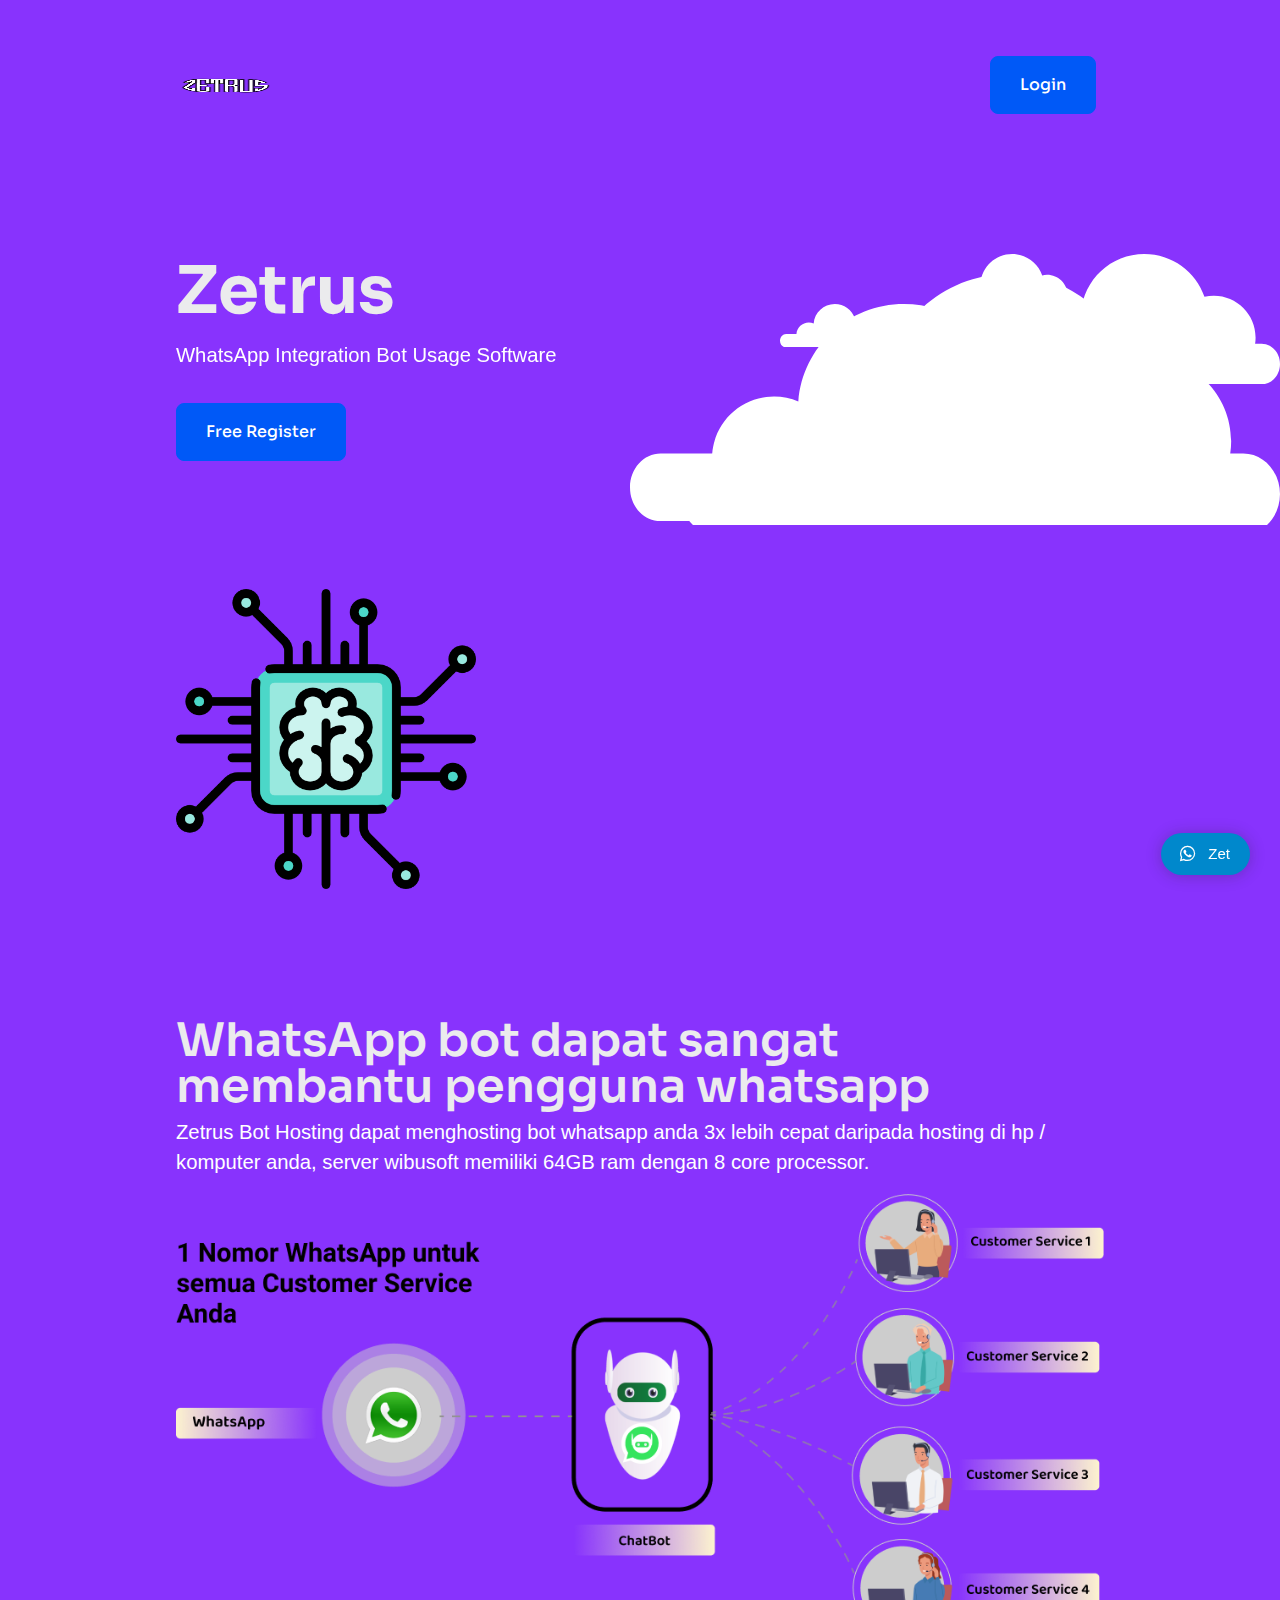
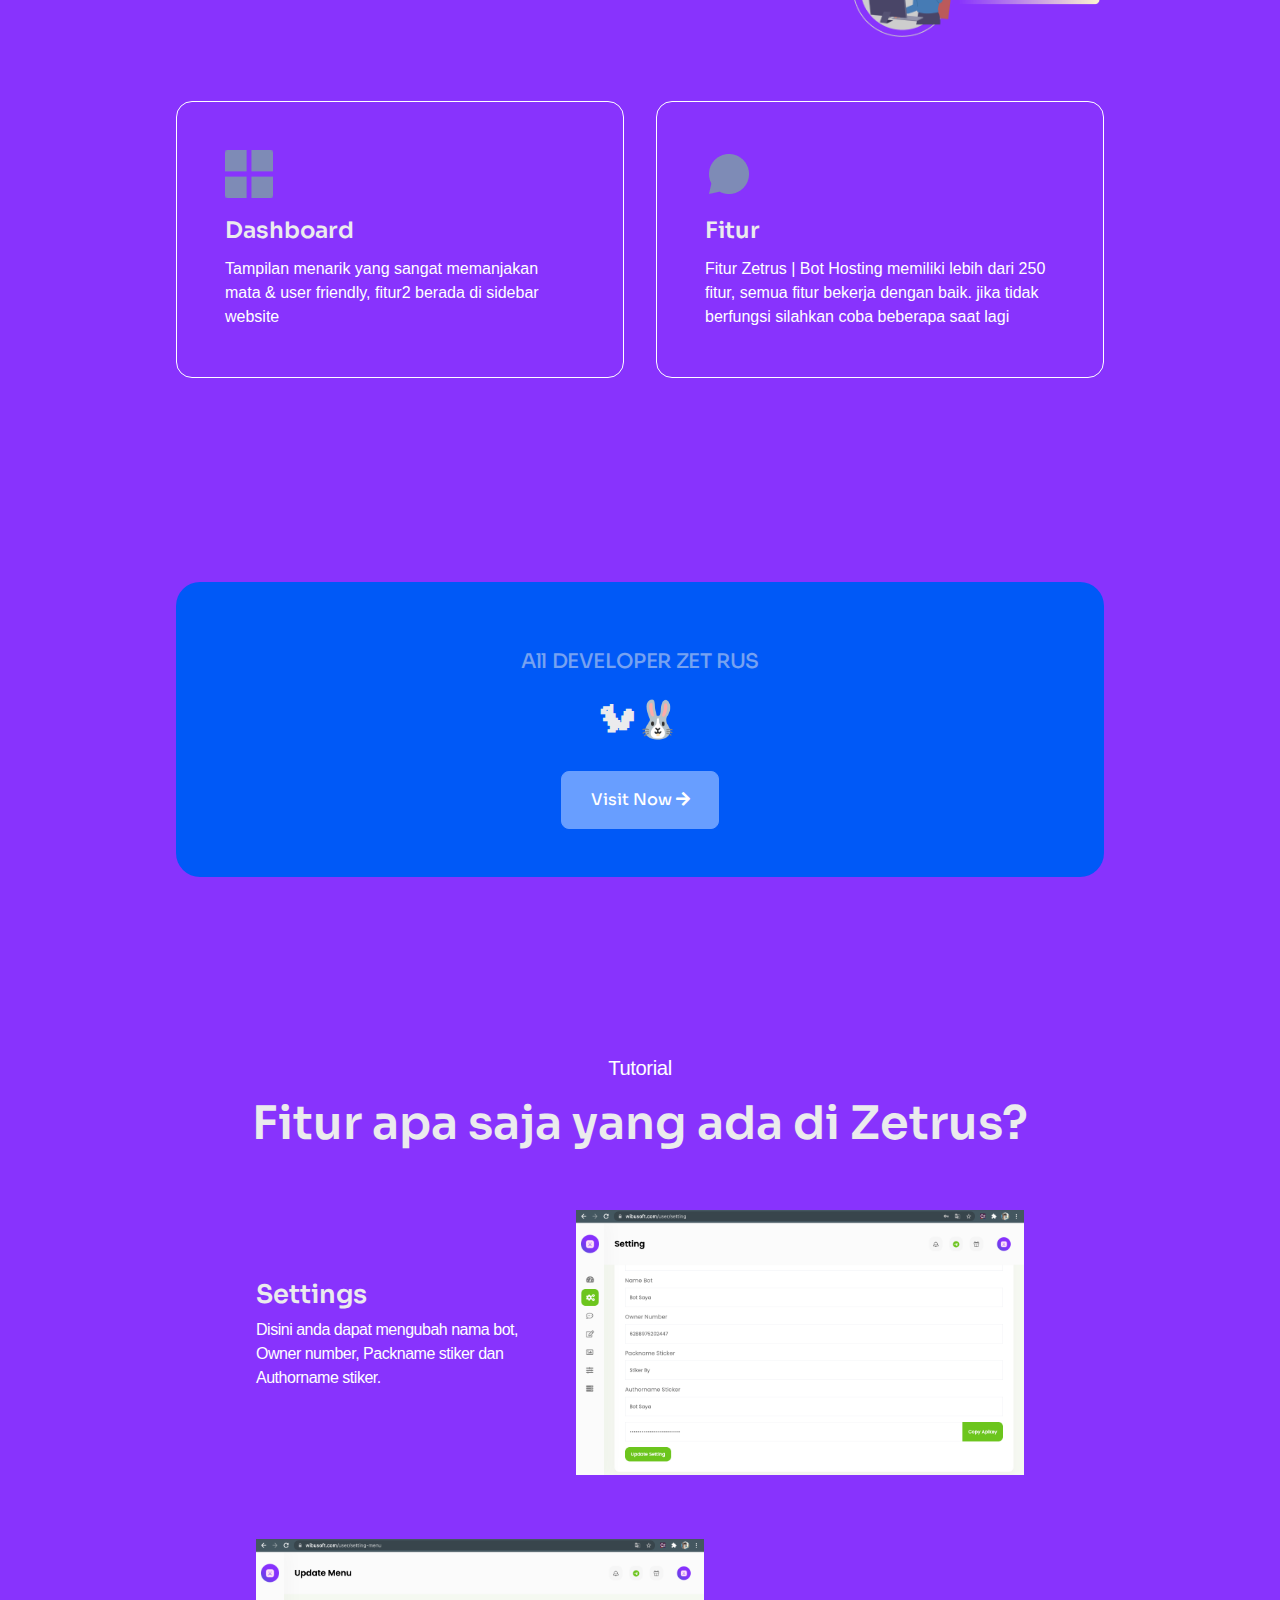
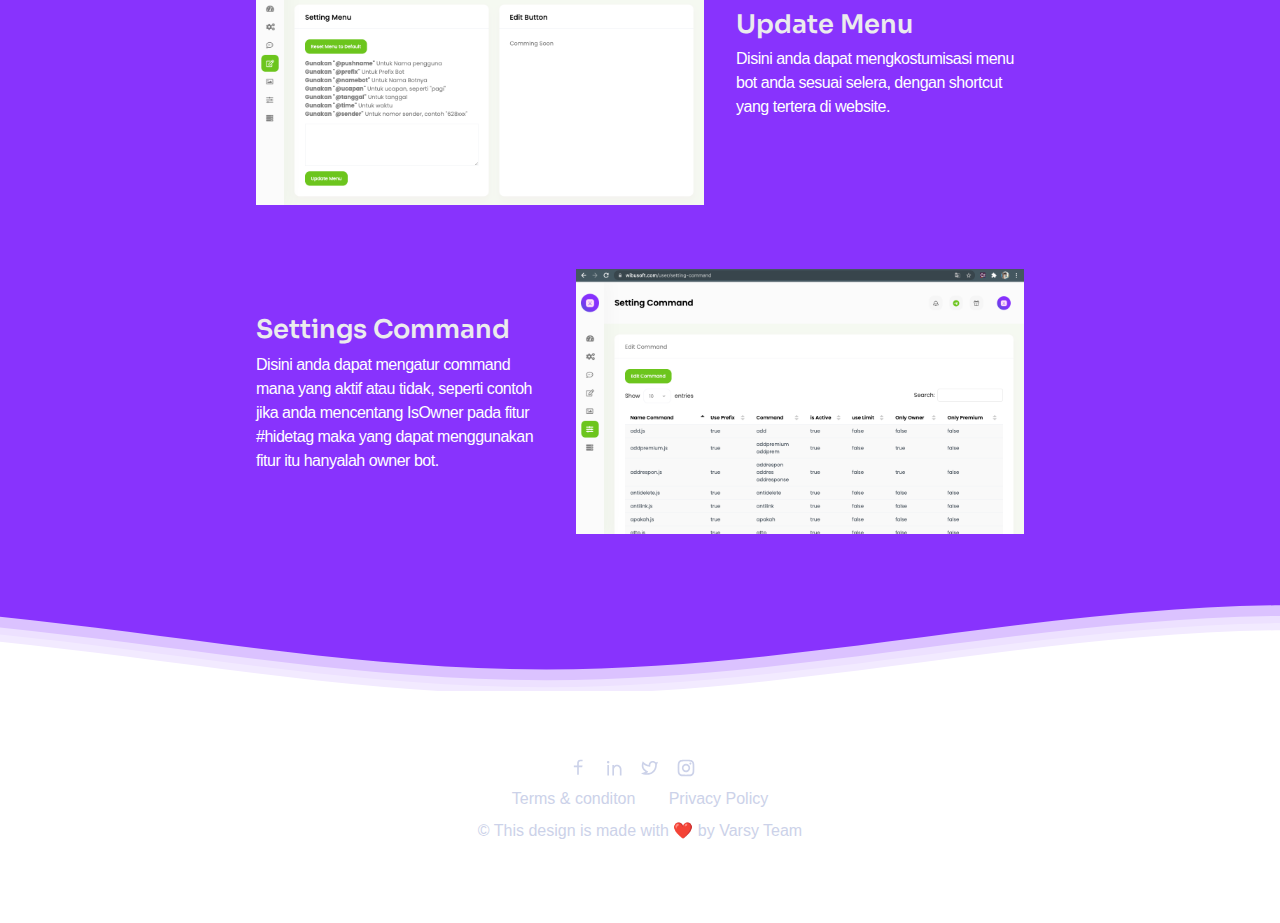
<file: index.html>
<!DOCTYPE html>
<html lang="id-ID" dir="ltr">

<!-- Mirrored from www.wibusoft.com/ by HTTrack Website Copier/3.x [XR&CO'2014], Tue, 27 Dec 2022 23:10:58 GMT -->
<!-- Added by HTTrack --><meta http-equiv="content-type" content="text/html;charset=utf-8" /><!-- /Added by HTTrack -->
<head>
<meta charset="utf-8">
<meta http-equiv="X-UA-Compatible" content="IE=edge">
<meta name="viewport" content="width=device-width, initial-scale=1">
<meta name="description" content="WhatsApp Bot Hosting">
<meta property="og:site_name" content="Rullzy - Bot Hosting">
<meta property="og:site" content="index.html">
<meta property="og:title" content="ZetRus - Bot Hosting">
<meta property="og:description" content="Simple Whatsapp Bot Hosting">
<meta property="og:image" content="Wibusoft-02.jpg">
<meta property="og:image:type" content="image/jpg">
<meta property="og:image:width" content="300">
<meta property="og:image:height" content="300">
<meta property="og:url" content="index.html">
<meta property="og:type" content="website">
<meta name="author" content="Varsy Team">
<meta name="viewport" content="width=device-width, initial-scale=1.0, maximum-scale=1.0, user-scalable=0">
<meta name="keywords" content="Whatsapp Bot, WhatsApp Bot, WA Bot, Chat WA Bot, Chat Whatsapp Bot, WhatsApp Bot Creator, Whatsapp bot Creator, Whatsapp bot creator, bot WA, bot wa">
<meta http-equiv="Cache-control" content="no-cache">
<title>Zetrus - Bot Hosting</title>
<link rel="shortcut icon" type="image/x-icon" href="Wibusoft-02.png">
<link rel="icon" href="Wibusoft-02.png">
<link rel="stylesheet" crossorigin="anonymous" href="https://cdnjs.cloudflare.com/ajax/libs/font-awesome/5.15.2/css/all.min.css" integrity="sha512-HK5fgLBL+xu6dm/Ii3z4xhlSUyZgTT9tuc/hSrtw6uzJOvgRr2a9jyxxT1ely+B+xFAmJKVSTbpM/CuL7qxO8w==">
<link href="p/assets/css/theme.css" rel="stylesheet" />
<link href="p/assets/css/cloudanim.css" rel="stylesheet" />
<script async src="https://pagead2.googlesyndication.com/pagead/js/adsbygoogle.js?client=ca-pub-8515049275621494" crossorigin="anonymous" type="74fe9dc7627e8a2f60ff35c8-text/javascript"></script>
<link href="p/assets/css/wave.css" rel="stylesheet" />
<link href="p/vendors/swiper/swiper-bundle.min.css" rel="stylesheet">
<link rel="stylesheet" href="p/src/style.css">
<script src="p/src/script.js" type="74fe9dc7627e8a2f60ff35c8-text/javascript"></script>
<link href='https://use.fontawesome.com/releases/v5.8.2/css/all.css' rel='stylesheet' type='text/css' />
</head>
<body>
<a class='blantershow-chat' href="https://t.me/byzzuu/" target="blank_" title='Channel'><i class='fab fa-whatsapp'></i> Zet</a>



<main class="main" id="top">
<nav class="navbar navbar-light sticky-top" data-navbar-darken-on-scroll="900">
<div class="container pt-2"><a class="navbar-brand" href="#"> <img src="wbs.png" alt="zetrus" /></a>
<div class="navbar-nav ms-auto">
<a href="auth/login.html" class="btn btn-primary me-md-2">Login</a>
</div>
</div>
</nav>
<section class="mt-6">
<div class="clouds">
<svg version="1.1" xmlns="http://www.w3.org/2000/svg" xmlns:xlink="http://www.w3.org/1999/xlink" x="0px" y="0px" width="762px" height="331px" viewBox="0 0 762 331" enable-background="new 0 0 762 331" xml:space="preserve" class="cloud big front slowest">
<path fill="#FFFFFF" d="M715.394,228h-16.595c0.79-5.219,1.201-10.562,1.201-16c0-58.542-47.458-106-106-106
c-8.198,0-16.178,0.932-23.841,2.693C548.279,45.434,488.199,0,417.5,0c-84.827,0-154.374,65.401-160.98,148.529
C245.15,143.684,232.639,141,219.5,141c-49.667,0-90.381,38.315-94.204,87H46.607C20.866,228,0,251.058,0,279.5
S20.866,331,46.607,331h668.787C741.133,331,762,307.942,762,279.5S741.133,228,715.394,228z" />
</svg>
<svg version="1.1" xmlns="http://www.w3.org/2000/svg" xmlns:xlink="http://www.w3.org/1999/xlink" x="0px" y="0px" width="762px" height="331px" viewBox="0 0 762 331" enable-background="new 0 0 762 331" xml:space="preserve" class="cloud distant smaller">
<path fill="#FFFFFF" d="M715.394,228h-16.595c0.79-5.219,1.201-10.562,1.201-16c0-58.542-47.458-106-106-106
c-8.198,0-16.178,0.932-23.841,2.693C548.279,45.434,488.199,0,417.5,0c-84.827,0-154.374,65.401-160.98,148.529
C245.15,143.684,232.639,141,219.5,141c-49.667,0-90.381,38.315-94.204,87H46.607C20.866,228,0,251.058,0,279.5
S20.866,331,46.607,331h668.787C741.133,331,762,307.942,762,279.5S741.133,228,715.394,228z" />
</svg>
<svg version="1.1" xmlns="http://www.w3.org/2000/svg" xmlns:xlink="http://www.w3.org/1999/xlink" x="0px" y="0px" width="762px" height="331px" viewBox="0 0 762 331" enable-background="new 0 0 762 331" xml:space="preserve" class="cloud small slow">
<path fill="#FFFFFF" d="M715.394,228h-16.595c0.79-5.219,1.201-10.562,1.201-16c0-58.542-47.458-106-106-106
c-8.198,0-16.178,0.932-23.841,2.693C548.279,45.434,488.199,0,417.5,0c-84.827,0-154.374,65.401-160.98,148.529
C245.15,143.684,232.639,141,219.5,141c-49.667,0-90.381,38.315-94.204,87H46.607C20.866,228,0,251.058,0,279.5
S20.866,331,46.607,331h668.787C741.133,331,762,307.942,762,279.5S741.133,228,715.394,228z" />
</svg>
<svg version="1.1" xmlns="http://www.w3.org/2000/svg" xmlns:xlink="http://www.w3.org/1999/xlink" x="0px" y="0px" width="762px" height="331px" viewBox="0 0 762 331" enable-background="new 0 0 762 331" xml:space="preserve" class="cloud distant super-slow massive">
<path fill="#FFFFFF" d="M715.394,228h-16.595c0.79-5.219,1.201-10.562,1.201-16c0-58.542-47.458-106-106-106
c-8.198,0-16.178,0.932-23.841,2.693C548.279,45.434,488.199,0,417.5,0c-84.827,0-154.374,65.401-160.98,148.529
C245.15,143.684,232.639,141,219.5,141c-49.667,0-90.381,38.315-94.204,87H46.607C20.866,228,0,251.058,0,279.5
S20.866,331,46.607,331h668.787C741.133,331,762,307.942,762,279.5S741.133,228,715.394,228z" />
</svg>
<svg version="1.1" xmlns="http://www.w3.org/2000/svg" xmlns:xlink="http://www.w3.org/1999/xlink" x="0px" y="0px" width="762px" height="331px" viewBox="0 0 762 331" enable-background="new 0 0 762 331" xml:space="preserve" class="cloud slower">
<path fill="#FFFFFF" d="M715.394,228h-16.595c0.79-5.219,1.201-10.562,1.201-16c0-58.542-47.458-106-106-106
c-8.198,0-16.178,0.932-23.841,2.693C548.279,45.434,488.199,0,417.5,0c-84.827,0-154.374,65.401-160.98,148.529
C245.15,143.684,232.639,141,219.5,141c-49.667,0-90.381,38.315-94.204,87H46.607C20.866,228,0,251.058,0,279.5
S20.866,331,46.607,331h668.787C741.133,331,762,307.942,762,279.5S741.133,228,715.394,228z" />
</svg>
</div>
<div class="container">
<div class="row align-items-center">
<div class="col-md-9 col-lg-8 col-xl-5">
<h1 class="display-3 lh-sm">Zetrus</h1>
</div>
<div class="col-md-9 col-xl-5">
<p class="fs-2">WhatsApp Integration Bot Usage Software</p>
<a href="auth/register.html" class="btn btn-primary mt-3">Free Register</a>
</div>
</div>
</div>

</section>




<section>
<div class="container">
<img class="img-fluid" src="p/assets/img/chip.png" alt="" width="300" height="300">
</div>
</section>
<section>
<div class="container">
<h1 class="display-6 fw-semi-bold"> WhatsApp bot dapat sangat membantu pengguna whatsapp </h1>
<p class="fs-2">Zetrus Bot Hosting dapat menghosting bot whatsapp anda 3x lebih cepat daripada hosting di hp / komputer anda, server wibusoft memiliki 64GB ram dengan 8 core processor.</p>
<img src="asset/img/main/Gambar1_.png" class="hidden-md-down" style="max-width: 100%" width="100%">
<div class="row mb-4 mt-6">
<div class="col-md-6">
<div class="border rounded-1 border-700 h-100 features-items">
<div class="p-5"><img src="p/assets/img/gallery/dashboardicon.png" alt="Dashboard" style="width:48px;height:48px;" />
<h3 class="pt-3 lh-base">Dashboard</h3>
<p class="mb-0">Tampilan menarik yang sangat memanjakan mata & user friendly, fitur2 berada di sidebar website</p>
</div>
</div>
</div>
<div class="col-md-6">
<div class="border rounded-1 border-700 h-100 features-items">
<div class="p-5"><img src="p/assets/img/gallery/comment.png" alt="Comment" style="width:48px;height:48px;" />
<h3 class="pt-3 lh-base">Fitur</h3>
<p class="mb-0">Fitur Zetrus | Bot Hosting memiliki lebih dari 250 fitur, semua fitur bekerja dengan baik. jika tidak berfungsi silahkan coba beberapa saat lagi</p>
</div>
</div>
</div>
</div>
</section>
<section class="mt-5">
<div class="container">
<div class="text-center">
<div class="p-5 bg-primary rounded-3">
<div class="py-3">
<h4 class="opacity-50 ls-2 lh-base fw-medium">All DEVELOPER ZET RUS</h4>
<h2 class="mt-3 fs-4 fs-sm-7 latter-sp-3 lh-base fw-semi-bold">🐿🐰</h2>
</div>
<div class="flex-center d-flex">
<a href="https://api.wibusoft.com/" target="_blank" class="btn btn-info">Visit Now <span class="fas fa-arrow-right"></span></a>
</div>
</div>
</div>
</div>
</section>
<section class="mt-5">
<div class="container">
<div class="text-center">
<p class="fs-2 ls-2">Tutorial</p>
<h1 class="display-6 fw-semi-bold">Fitur apa saja yang ada di Zetrus?</h1>
</div>
<div class="row mt-6 flex-center justify-content-xl-evenly px-xl-5">
<div class="col-md-7 col-lg-6 order-md-1"><img class="w-100" src="p/assets/img/gallery/comment1.png" alt="..." /></div>
<div class="col-md-5 col-lg-4">
<h3 class="fs-xl-7 fs-lg-4 fs-md-3 mt-5 mt-md-0">Settings</h3>
<p class="fs-xl-1 ls-3 pe-xl-2"> Disini anda dapat mengubah nama bot, Owner number, Packname stiker dan Authorname stiker.</p>
</div>
</div>
<div class="row mt-6 flex-center justify-content-xl-evenly px-xl-5">
<div class="col-md-7 col-lg-6 false"><img class="w-100" src="p/assets/img/gallery/comment2.png" alt="..." /></div>
<div class="col-md-5 col-lg-4">
<h3 class="fs-xl-7 fs-lg-4 fs-md-3 mt-5 mt-md-0">Update Menu</h3>
<p class="fs-xl-1 ls-3 pe-xl-2"> Disini anda dapat mengkostumisasi menu bot anda sesuai selera, dengan shortcut yang tertera di website.</p>
</div>
</div>
<div class="row mt-6 flex-center justify-content-xl-evenly px-xl-5">
<div class="col-md-7 col-lg-6 order-md-1"><img class="w-100" src="p/assets/img/gallery/comment3.png" alt="..." /></div>
<div class="col-md-5 col-lg-4">
<h3 class="fs-xl-7 fs-lg-4 fs-md-3 mt-5 mt-md-0">Settings Command</h3>
<p class="fs-xl-1 ls-3 pe-xl-2"> Disini anda dapat mengatur command mana yang aktif atau tidak, seperti contoh jika anda mencentang IsOwner pada fitur #hidetag maka yang dapat menggunakan fitur itu hanyalah owner bot.</p>
</div>
</div>
</div>
</section>

<svg class="waves" xmlns="http://www.w3.org/2000/svg" xmlns:xlink="http://www.w3.org/1999/xlink" viewBox="0 24 150 28" preserveAspectRatio="none" shape-rendering="auto">
<defs><path id="gentle-wave" d="M-160 44c30 0 58-18 88-18s 58 18 88 18 58-18 88-18 58 18 88 18 v44h-352z" /></defs>
<g class="parallax">
<use xlink:href="#gentle-wave" x="48" y="0" fill="rgba(255,255,255,0.7" />
<use xlink:href="#gentle-wave" x="48" y="3" fill="rgba(255,255,255,0.5)" />
<use xlink:href="#gentle-wave" x="48" y="5" fill="rgba(255,255,255,0.3)" />
<use xlink:href="#gentle-wave" x="48" y="7" fill="#fff" />
</g>
</svg>
<section class="bg-secondary">
<div class="container">
<div class="row">
<div class="col-xl-3 text-center text-xl-start"><a href="https://facebook.com/"><img class="footer-img me-xl-5 me-3" src="p/assets/img/gallery/facebook-line1.svg" alt="fb" style="width:20px;height:20px;" /></a><a href="#!"><img class="footer-img me-xl-5 me-3" src="p/assets/img/gallery/linkedin-line1.svg" alt="in" style="width:20px;height:20px;" /></a><a href="https://twitter.com/zetrus"><img class="footer-img me-xl-5 me-3" src="p/assets/img/gallery/twitter-line1.svg" alt="twitter" style="width:20px;height:20px;" /></a><a href="https://instagram.com/zett"><img class="footer-img me-xl-5 me-3" src="p/assets/img/gallery/instagram-line1.svg" alt="instragram" style="width:20px;height:20px;" /></a>
</div>
<div class="col-xl-4 pt-2 pt-xl-0">
<p class="mb-0 text-center text-xl-end"><a class="text-300 text-decoration-none footer-link" href="#!"> Terms &amp; conditon </a><a class="text-300 text-decoration-none footer-link ps-4" href="#!">Privacy Policy </a>
</p>
</div>
<div class="col-xl-5 pt-2 pt-xl-0 text-center text-xl-end">
<p class="text-300 text-decoration-none footer-link">&copy; This design is made with ❤️ by <a class="text-300" href="index.html" target="_blank"> Varsy Team</a></p>
</div>
</div>
</div>
</section>
</main>
<script src="p/vendors/%40popperjs/popper.min.js" type="74fe9dc7627e8a2f60ff35c8-text/javascript"></script>
<script src="p/vendors/bootstrap/bootstrap.min.js" type="74fe9dc7627e8a2f60ff35c8-text/javascript"></script>
<script src="p/vendors/is/is.min.js" type="74fe9dc7627e8a2f60ff35c8-text/javascript"></script>
<script src="p/vendors/swiper/swiper-bundle.min.js" type="74fe9dc7627e8a2f60ff35c8-text/javascript"></script>
<link rel="preconnect" href="https://fonts.gstatic.com/">
<link href="https://fonts.googleapis.com/css2?family=Sora:wght@100;200;300;400;500;600;700;800&amp;display=swap" rel="stylesheet">
<script src="p/assets/js/theme.js" type="74fe9dc7627e8a2f60ff35c8-text/javascript"></script>
<script src="cdn-cgi/scripts/7d0fa10a/cloudflare-static/rocket-loader.min.js" data-cf-settings="74fe9dc7627e8a2f60ff35c8-|49" defer=""></script></body>

<!-- Mirrored from www.wibusoft.com/ by HTTrack Website Copier/3.x [XR&CO'2014], Tue, 27 Dec 2022 23:11:25 GMT -->
</html>
</file>
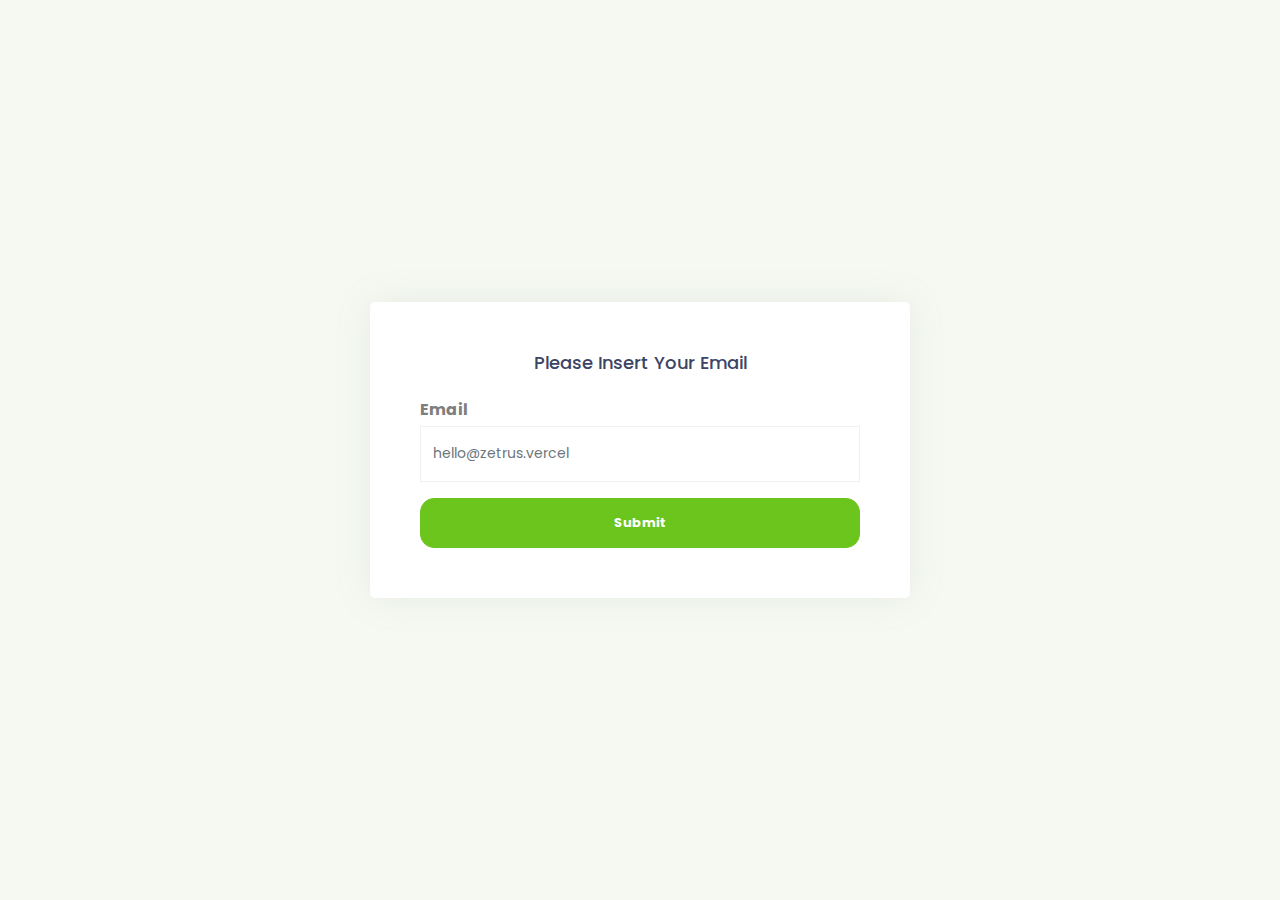
<file: auth/forgot-password.html>
<!DOCTYPE html>
<html lang="en" class="h-100">

<!-- Mirrored from www.wibusoft.com/auth/forgot-password by HTTrack Website Copier/3.x [XR&CO'2014], Tue, 27 Dec 2022 23:12:37 GMT -->
<!-- Added by HTTrack --><meta http-equiv="content-type" content="text/html;charset=utf-8" /><!-- /Added by HTTrack -->
<head>
<meta charset="utf-8">
<meta http-equiv="X-UA-Compatible" content="IE=edge">
<meta name="viewport" content="width=device-width,initial-scale=1">
<meta name="description" content="Simple Bot WhatsApp Hosting">
<meta name="author" content="Varsy Team">
<meta name="viewport" content="width=device-width, initial-scale=1.0, maximum-scale=1.0, user-scalable=0">
<meta property="og:image" content="../Wibusoft-02.jpg">
<meta property="og:image:type" content="image/jpg">
<meta property="og:image:width" content="300">
<meta property="og:image:height" content="300">
<title>Zetrus | Forgot Password</title>

<link rel="icon" type="image/png" sizes="16x16" href="../Wibusoft-03.png">
<link href="../css/style.css" rel="stylesheet">
<script src="https://www.google.com/recaptcha/api.js" async defer type="a1b3804eb31160e99665ede7-text/javascript"></script>
</head>
<body class="h-100">
<div class="authincation h-100">
<div class="container h-100">
<div class="row justify-content-center h-100 align-items-center">
<div class="col-md-6">
<div class="authincation-content">
<div class="row no-gutters">
<div class="col-xl-12">
<div class="auth-form">
<h4 class="text-center mb-4">Please Insert Your Email</h4>
<form method="POST" action="zetruss.vercel.app/auth/forgot-password">
<div class="form-group">
<label class="mb-1"><strong>Email</strong></label>
<input type="text" class="form-control" name="email" placeholder="hello@zetrus.vercel" required>
<input type="hidden" name="_csrf" value="fvyTUIiT-Jl-k9w-vJG4g2C9gmTdf-yBZTgE">
</div>
<div class="text-center">
<button type="submit" class="btn btn-primary btn-block">Submit</button>
</div>
</form>
</div>
</div>
</div>
</div>
</div>
</div>
</div>
</div>


<script src="../vendor/global/global.min.js" type="a1b3804eb31160e99665ede7-text/javascript"></script>
<script src="../vendor/bootstrap-select/dist/js/bootstrap-select.min.js" type="a1b3804eb31160e99665ede7-text/javascript"></script>
<script src="../js/custom.min.js" type="a1b3804eb31160e99665ede7-text/javascript"></script>
<script src="../js/deznav-init.js" type="a1b3804eb31160e99665ede7-text/javascript"></script>
<script src="../cdn-cgi/scripts/7d0fa10a/cloudflare-static/rocket-loader.min.js" data-cf-settings="a1b3804eb31160e99665ede7-|49" defer=""></script></body>

<!-- Mirrored from www.wibusoft.com/auth/forgot-password by HTTrack Website Copier/3.x [XR&CO'2014], Tue, 27 Dec 2022 23:12:37 GMT -->
</html>
</file>
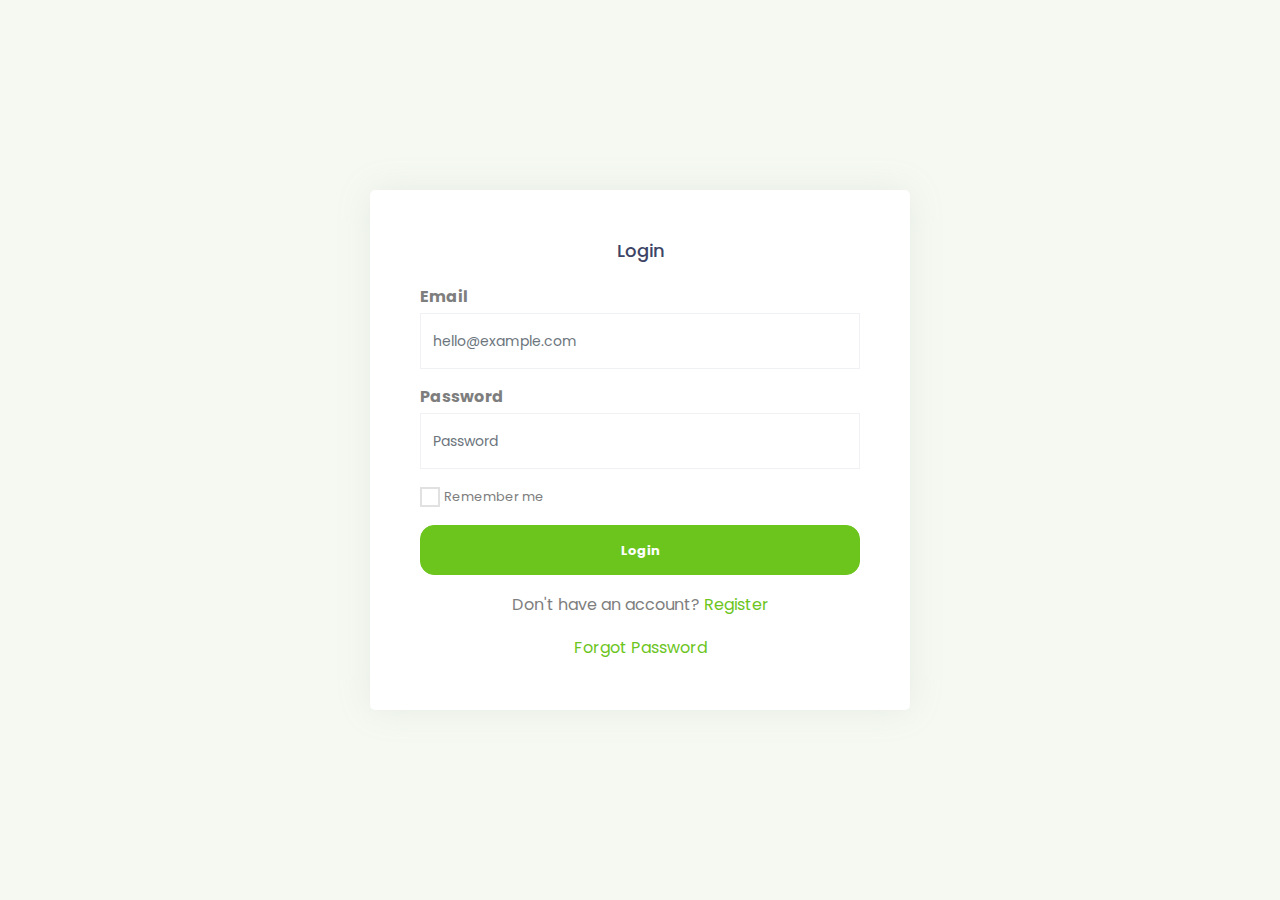
<file: auth/login.html>
<!DOCTYPE html>
<html lang="en" class="h-100">

<!-- Mirrored from www.wibusoft.com/auth/login by HTTrack Website Copier/3.x [XR&CO'2014], Tue, 27 Dec 2022 23:12:10 GMT -->
<!-- Added by HTTrack --><meta http-equiv="content-type" content="text/html;charset=utf-8" /><!-- /Added by HTTrack -->
<head>
<meta charset="utf-8">
<meta http-equiv="X-UA-Compatible" content="IE=edge">
<meta name="viewport" content="width=device-width,initial-scale=1">
<meta name="description" content="Simple Bot WhatsApp Hosting">
<meta name="author" content="Varsy Team">
<meta name="viewport" content="width=device-width, initial-scale=1.0, maximum-scale=1.0, user-scalable=0">
<meta property="og:image" content="../Wibusoft-02.jpg">
<meta property="og:image:type" content="image/jpg">
<meta property="og:image:width" content="300">
<meta property="og:image:height" content="300">
<title>Zetrus | Login Page</title>

<link rel="icon" type="image/png" sizes="16x16" href="../wbs.png">
<link href="../css/style.css" rel="stylesheet">
<script src="https://www.google.com/recaptcha/api.js" async defer type="aff5444587ce6d1f5bf5fe52-text/javascript"></script>
</head>
<body class="h-100">
<div class="authincation h-100">
<div class="container h-100">
<div class="row justify-content-center h-100 align-items-center">
<div class="col-md-6">
<div class="authincation-content">
<div class="row no-gutters">
<div class="col-xl-12">
<div class="auth-form">
<h4 class="text-center mb-4">Login</h4>
<form method="POST" action="zetruss.vercel.app/auth/login">
<div class="form-group">
<label class="mb-1"><strong>Email</strong></label>
<input type="email" class="form-control" name="email" placeholder="hello@example.com" required>
</div>
<div class="form-group">
<label class="mb-1"><strong>Password</strong></label>
<input type="password" class="form-control" name="password" placeholder="Password" required>
</div>
<div class="form-group">
<div class="custom-control custom-checkbox small" style="line-height: 1.5rem;">
<input type="checkbox" class="custom-control-input" id="customCheck" name="customCheck">
<label class="custom-control-label" for="customCheck">Remember
me</label>
</div>
</div>
<div class="form-group">
<div class="g-recaptcha" data-sitekey="6Le5DtUcAAAAABbLOI6nVVjICCowUntwOtyxQoG1">
</div>
</div>
<div class="text-center">
<button type="submit" class="btn btn-primary btn-block">Login</button>
</div>
</form>
<center>
<div class="new-account mt-3">
<p>Don't have an account? <a class="text-primary" href="register.html">Register</a></p>
</div>
</center>
 <center>
<div class="new-account mt-3">
<a class="text-primary" href="forgot-password.html">Forgot Password</a>
</div>
</center>
</div>
</div>
</div>
</div>
</div>
</div>
</div>
</div>


<script src="../vendor/global/global.min.js" type="aff5444587ce6d1f5bf5fe52-text/javascript"></script>
<script src="../vendor/bootstrap-select/dist/js/bootstrap-select.min.js" type="aff5444587ce6d1f5bf5fe52-text/javascript"></script>
<script src="../js/custom.min.js" type="aff5444587ce6d1f5bf5fe52-text/javascript"></script>
<script src="../js/deznav-init.js" type="aff5444587ce6d1f5bf5fe52-text/javascript"></script>
<script src="../cdn-cgi/scripts/7d0fa10a/cloudflare-static/rocket-loader.min.js" data-cf-settings="aff5444587ce6d1f5bf5fe52-|49" defer=""></script></body>

<!-- Mirrored from www.wibusoft.com/auth/login by HTTrack Website Copier/3.x [XR&CO'2014], Tue, 27 Dec 2022 23:12:18 GMT -->
</html>
</file>
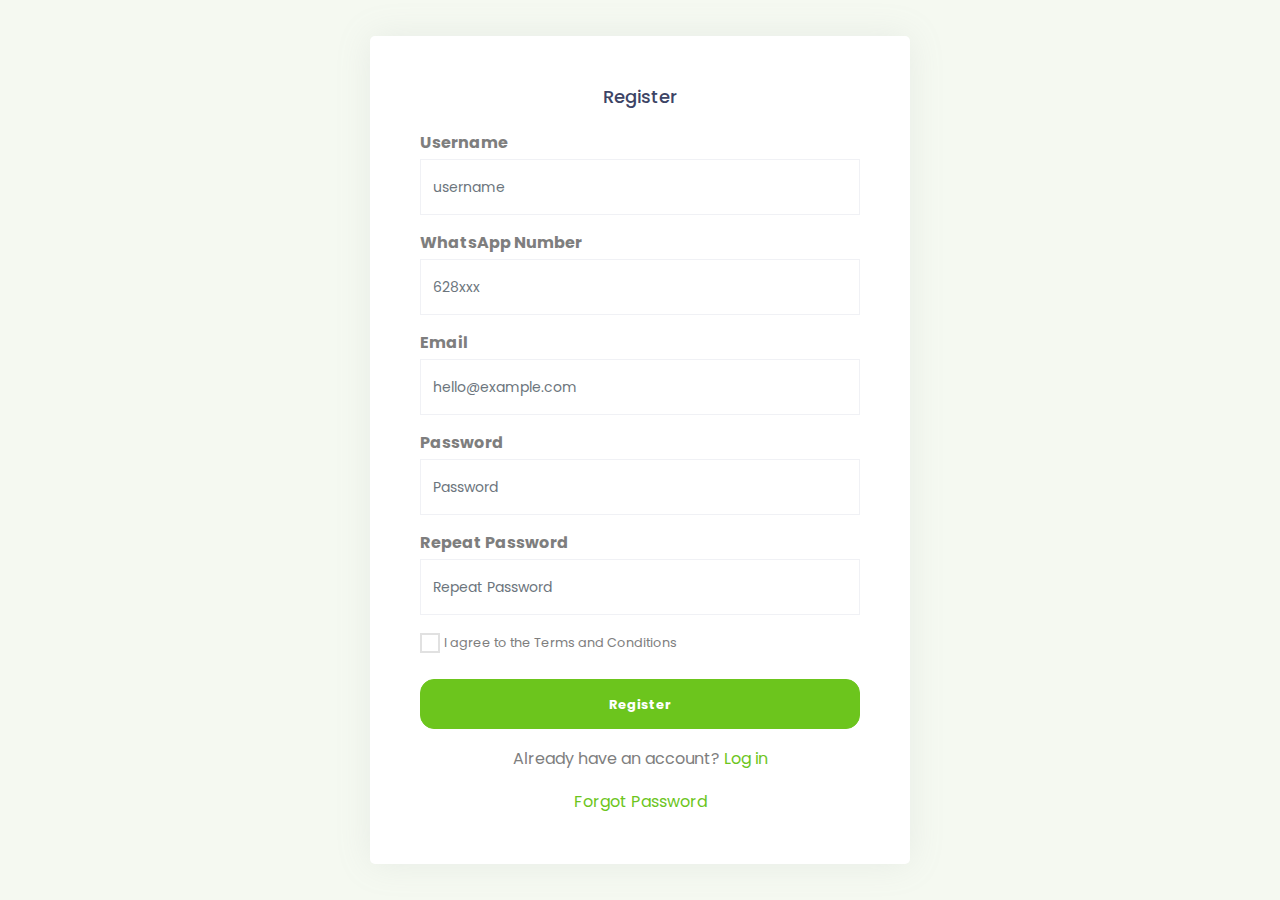
<file: auth/register.html>
<!DOCTYPE html>
<html lang="en" class="h-100">

<!-- Mirrored from www.wibusoft.com/auth/register by HTTrack Website Copier/3.x [XR&CO'2014], Tue, 27 Dec 2022 23:12:18 GMT -->
<!-- Added by HTTrack --><meta http-equiv="content-type" content="text/html;charset=utf-8" /><!-- /Added by HTTrack -->
<head>
<meta charset="utf-8">
<meta http-equiv="X-UA-Compatible" content="IE=edge">
<meta name="viewport" content="width=device-width,initial-scale=1">
<meta name="description" content="Simple Bot WhatsApp Hosting">
<meta name="author" content="Varsy Team">
<meta name="viewport" content="width=device-width, initial-scale=1.0, maximum-scale=1.0, user-scalable=0">
<meta property="og:image" content="../MangZ-01.jpg">
<meta property="og:image:type" content="image/jpg">
<meta property="og:image:width" content="300">
<meta property="og:image:height" content="300">
<title>Zetrus | Register</title>

<link rel="icon" type="image/png" sizes="16x16" href="../MangZ-01.png">
<link href="../css/style.css" rel="stylesheet">
<script src="https://www.google.com/recaptcha/api.js" async defer type="98a735d72d92c644f1447bd9-text/javascript"></script>
</head>
<body class="h-100">
<div class="authincation h-100">
<div class="container h-100">
<div class="row justify-content-center h-100 align-items-center">
<div class="col-md-6">
<div class="authincation-content">
<div class="row no-gutters">
<div class="col-xl-12">
<div class="auth-form">
<h4 class="text-center mb-4">Register</h4>
<form method="POST" action="/register.html">
<input type="hidden" name="_csrf" value="y4ns66Ao-IvIR1V2PyRjq39p9oGPgNUdojTQ">
<div class="form-group">
<label class="mb-1"><strong>Username</strong></label>
<input type="text" class="form-control" name="name" placeholder="username" required>
</div>
<div class="form-group">
<label class="mb-1"><strong>WhatsApp Number</strong></label>
<input type="text" class="form-control" name="ownerNumber" placeholder="628xxx" required>
</div>
<div class="form-group">
<label class="mb-1"><strong>Email</strong></label>
<input type="email" class="form-control" name="email" placeholder="hello@example.com" required>
</div>
<div class="form-group">
<label class="mb-1"><strong>Password</strong></label>
<input type="password" class="form-control" name="password" placeholder="Password" required>
</div>
<div class="form-group">
<label class="mb-1"><strong>Repeat Password</strong></label>
<input type="password" class="form-control" name="repeat-password" placeholder="Repeat Password" required>
</div>
<div class="form-group">
<div class="custom-control custom-checkbox small" style="line-height: 1.5rem;">
<input type="checkbox" class="custom-control-input" id="customCheck" name="customCheck">
<label class="custom-control-label" for="customCheck">I agree to the <a href="javascript:void(0);" data-toggle="modal" data-target="#termModal">Terms and Conditions</a></label>
</div>
</div>
<div class="form-group">
<div class="g-recaptcha" data-sitekey="6Le5DtUcAAAAABbLOI6nVVjICCowUntwOtyxQoG1">
</div>
</div>
<div class="text-center mt-4">
<button type="submit" class="btn btn-primary btn-block">Register</button>
</div>
</form>
<center>
<div class="new-account mt-3">
<p>Already have an account? <a class="text-primary" href="login.html">Log
in</a></p>
</div>
</center>
<center>
<div class="new-account mt-3">
<a class="text-primary" href="forgot-password.html">Forgot Password</a>
</div>
</center>
</div>
</div>
</div>
</div>
</div>
</div>
<div class="modal fade" id="termModal" tabindex="-1" aria-labelledby="termModalLabel" aria-hidden="true">
<div class="modal-dialog modal-dialog-centered modal-dialog-scrollable">
<div class="modal-content">
<div class="modal-body">
<h2><strong>Terms and Conditions</strong></h2>
<p>Welcome to wabothost!</p>
<p>These terms and conditions outline the rules and regulations for the use of Zetrus's Website, located at
zetruss.vercel.app</p>
<p>By accessing this website we assume you accept these terms and conditions. Do not continue to use wabothost if you do
not agree to take all of the terms and conditions stated on this page.</p>
<p>The following terminology applies to these Terms and Conditions, Privacy Statement and Disclaimer Notice and all
Agreements: "Client", "You" and "Your" refers to you, the person log on this website and compliant to the Company’s
terms and conditions. "The Company", "Ourselves", "We", "Our" and "Us", refers to our Company. "Party", "Parties",
or "Us", refers to both the Client and ourselves. All terms refer to the offer, acceptance and consideration of
payment necessary to undertake the process of our assistance to the Client in the most appropriate manner for the
express purpose of meeting the Client’s needs in respect of provision of the Company’s stated services, in
accordance with and subject to, prevailing law of Netherlands. Any use of the above terminology or other words in
the singular, plural, capitalization and/or he/she or they, are taken as interchangeable and therefore as referring
to same.</p>
<h3><strong>Cookies</strong></h3>
<p>We employ the use of cookies. By accessing wabothost, you agreed to use cookies in agreement with the Zetrus's
Privacy Policy. </p>
<p>Most interactive websites use cookies to let us retrieve the user’s details for each visit. Cookies are used by our
website to enable the functionality of certain areas to make it easier for people visiting our website. Some of our
affiliate/advertising partners may also use cookies.</p>
<h3><strong>License</strong></h3>
<p>Unless otherwise stated, Zetrus and/or its licensors own the intellectual property rights for all material on
wabothost. All intellectual property rights are reserved. You may access this from wabothost for your own personal
use subjected to restrictions set in these terms and conditions.</p>
<p>You must not:</p>
<ul>
<li>Republish material from wabothost</li>
<li>Sell, rent or sub-license material from wabothost</li>
<li>Reproduce, duplicate or copy material from wabothost</li>
<li>Redistribute content from wabothost</li>
</ul>
<p>This Agreement shall begin on the date hereof. Our Terms and Conditions were created with the help of the <a href="https://www.termsandconditionsgenerator.com/">Terms And Conditions Generator</a>.</p>
<p>Parts of this website offer an opportunity for users to post and exchange opinions and information in certain areas
of the website. Zetrus does not filter, edit, publish or review Comments prior to their presence on the website.
Comments do not reflect the views and opinions of Zetrus,its agents and/or affiliates. Comments reflect the views
and opinions of the person who post their views and opinions. To the extent permitted by applicable laws, Zetrus
shall not be liable for the Comments or for any liability, damages or expenses caused and/or suffered as a result of
any use of and/or posting of and/or appearance of the Comments on this website.</p>
<p>Zetrus reserves the right to monitor all Comments and to remove any Comments which can be considered inappropriate,
offensive or causes breach of these Terms and Conditions.</p>
<p>You warrant and represent that:</p>
<ul>
<li>You are entitled to post the Comments on our website and have all necessary licenses and consents to do so;</li>
<li>The Comments do not invade any intellectual property right, including without limitation copyright, patent or
trademark of any third party;</li>
<li>The Comments do not contain any defamatory, libelous, offensive, indecent or otherwise unlawful material which
is an invasion of privacy</li>
<li>The Comments will not be used to solicit or promote business or custom or present commercial activities or
unlawful activity.</li>
</ul>
<p>You hereby grant Zetrus a non-exclusive license to use, reproduce, edit and authorize others to use, reproduce and
edit any of your Comments in any and all forms, formats or media.</p>
<h3><strong>Hyperlinking to our Content</strong></h3>
<p>The following organizations may link to our Website without prior written approval:</p>
<ul>
<li>Government agencies;</li>
<li>Search engines;</li>
<li>News organizations;</li>
<li>Online directory distributors may link to our Website in the same manner as they hyperlink to the Websites of
other listed businesses; and</li>
<li>System wide Accredited Businesses except soliciting non-profit organizations, charity shopping malls, and
charity fundraising groups which may not hyperlink to our Web site.</li>
</ul>
<p>These organizations may link to our home page, to publications or to other Website information so long as the link:
(a) is not in any way deceptive; (b) does not falsely imply sponsorship, endorsement or approval of the linking
party and its products and/or services; and (c) fits within the context of the linking party’s site.</p>
<p>We may consider and approve other link requests from the following types of organizations:</p>
<ul>
<li>commonly-known consumer and/or business information sources;</li>
<li>dot.com community sites;</li>
<li>associations or other groups representing charities;</li>
<li>online directory distributors;</li>
<li>internet portals;</li>
<li>accounting, law and consulting firms; and</li>
<li>educational institutions and trade associations.</li>
</ul>
<p>We will approve link requests from these organizations if we decide that: (a) the link would not make us look
unfavorably to ourselves or to our accredited businesses; (b) the organization does not have any negative records
with us; (c) the benefit to us from the visibility of the hyperlink compensates the absence of Zetrus; and (d) the
link is in the context of general resource information.</p>
<p>These organizations may link to our home page so long as the link: (a) is not in any way deceptive; (b) does not
falsely imply sponsorship, endorsement or approval of the linking party and its products or services; and (c) fits
within the context of the linking party’s site.</p>
<p>If you are one of the organizations listed in paragraph 2 above and are interested in linking to our website, you
must inform us by sending an e-mail to Zetrus. Please include your name, your organization name, contact
information as well as the URL of your site, a list of any URLs from which you intend to link to our Website, and a
list of the URLs on our site to which you would like to link. Wait 2-3 weeks for a response.</p>
<p>Approved organizations may hyperlink to our Website as follows:</p>
<ul>
<li>By use of our corporate name; or</li>
<li>By use of the uniform resource locator being linked to; or</li>
<li>By use of any other description of our Website being linked to that makes sense within the context and format of
content on the linking party’s site.</li>
</ul>
<p>No use of Zetrus's logo or other artwork will be allowed for linking absent a trademark license agreement.</p>
<h3><strong>iFrames</strong></h3>
<p>Without prior approval and written permission, you may not create frames around our Webpages that alter in any way
the visual presentation or appearance of our Website.</p>
<h3><strong>Content Liability</strong></h3>
<p>We shall not be hold responsible for any content that appears on your Website. You agree to protect and defend us
against all claims that is rising on your Website. No link(s) should appear on any Website that may be interpreted
as libelous, obscene or criminal, or which infringes, otherwise violates, or advocates the infringement or other
violation of, any third party rights.</p>
<h3><strong>Your Privacy</strong></h3>
<p>Please read Privacy Policy</p>
<h3><strong>Reservation of Rights</strong></h3>
<p>We reserve the right to request that you remove all links or any particular link to our Website. You approve to
immediately remove all links to our Website upon request. We also reserve the right to amen these terms and
conditions and it’s linking policy at any time. By continuously linking to our Website, you agree to be bound to and
follow these linking terms and conditions.</p>
<h3><strong>Removal of links from our website</strong></h3>
<p>If you find any link on our Website that is offensive for any reason, you are free to contact and inform us any
moment. We will consider requests to remove links but we are not obligated to or so or to respond to you directly.
</p>
<p>We do not ensure that the information on this website is correct, we do not warrant its completeness or accuracy; nor
do we promise to ensure that the website remains available or that the material on the website is kept up to date.
</p>
<h3><strong>Disclaimer</strong></h3>
<p>To the maximum extent permitted by applicable law, we exclude all representations, warranties and conditions relating
to our website and the use of this website. Nothing in this disclaimer will:</p>
<ul>
<li>limit or exclude our or your liability for death or personal injury;</li>
<li>limit or exclude our or your liability for fraud or fraudulent misrepresentation;</li>
<li>limit any of our or your liabilities in any way that is not permitted under applicable law; or</li>
<li>exclude any of our or your liabilities that may not be excluded under applicable law.</li>
</ul>
<p>The limitations and prohibitions of liability set in this Section and elsewhere in this disclaimer: (a) are subject
to the preceding paragraph; and (b) govern all liabilities arising under the disclaimer, including liabilities
arising in contract, in tort and for breach of statutory duty.</p>
<p>As long as the website and the information and services on the website are provided free of charge, we will not be
liable for any loss or damage of any nature.</p>
</div>
<div class="modal-footer">
<button type="button" class="btn btn-secondary" data-dismiss="modal">Close</button>
</div>
</div>
</div>
</div>
</div>
</div>


<script src="../vendor/global/global.min.js" type="98a735d72d92c644f1447bd9-text/javascript"></script>
<script src="../vendor/bootstrap-select/dist/js/bootstrap-select.min.js" type="98a735d72d92c644f1447bd9-text/javascript"></script>
<script src="../js/custom.min.js" type="98a735d72d92c644f1447bd9-text/javascript"></script>
<script src="../js/deznav-init.js" type="98a735d72d92c644f1447bd9-text/javascript"></script>
<script src="../cdn-cgi/scripts/7d0fa10a/cloudflare-static/rocket-loader.min.js" data-cf-settings="98a735d72d92c644f1447bd9-|49" defer=""></script></body>

<!-- Mirrored from www.wibusoft.com/auth/register by HTTrack Website Copier/3.x [XR&CO'2014], Tue, 27 Dec 2022 23:12:18 GMT -->
</html>
</file>
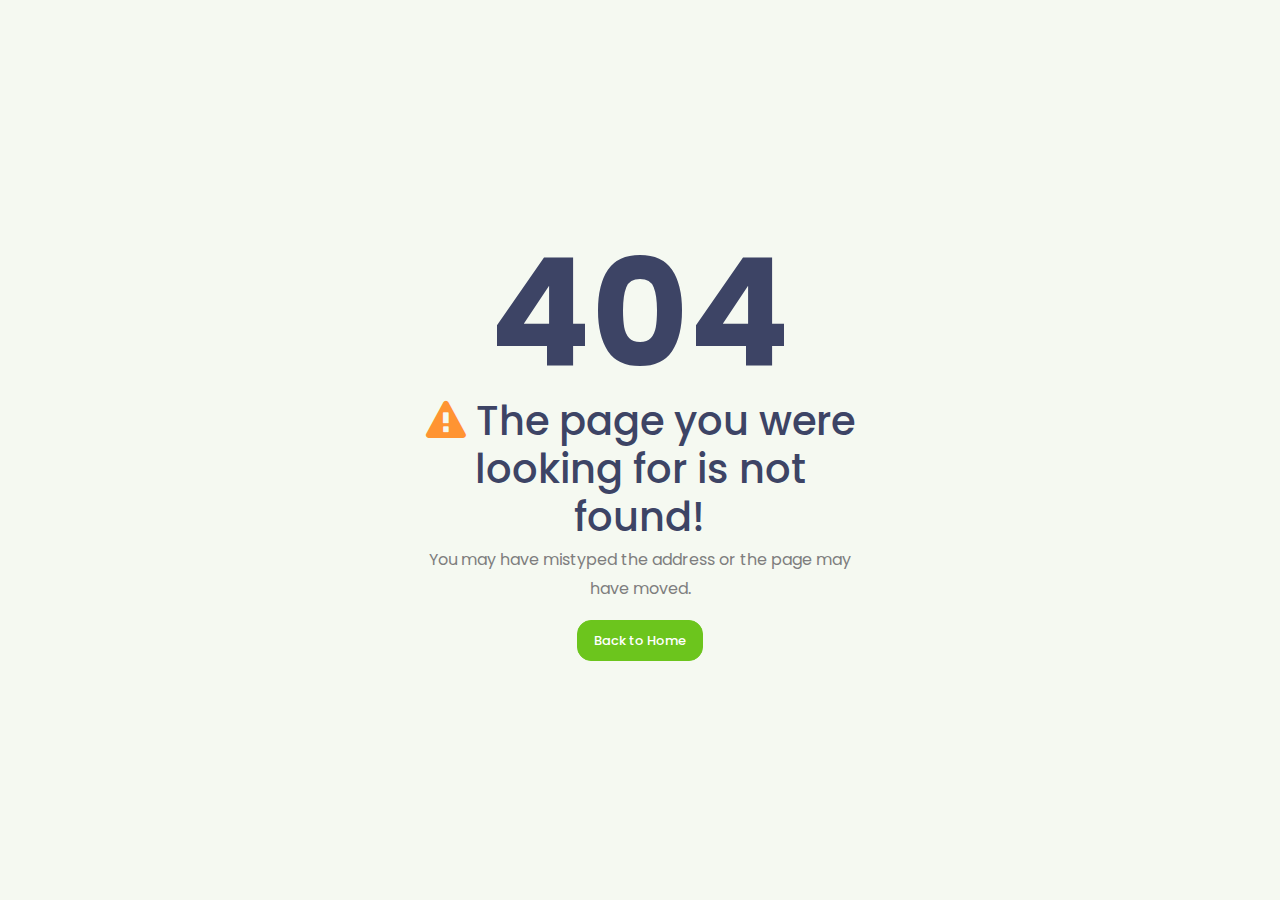
<file: images/body/12.html>
<!DOCTYPE html>
<html lang="en" class="h-100">
<head>
<meta charset="utf-8">
<meta http-equiv="X-UA-Compatible" content="IE=edge">
<meta name="viewport" content="width=device-width,initial-scale=1">
<title>Zetrus | Page not Found</title>

<link rel="icon" type="image/png" sizes="16x16" href="/Wibusoft-02.jpg">
<link href="/css/style.css" rel="stylesheet">
</head>
<body class="h-100">
<div class="authincation h-100">
<div class="container h-100">
<div class="row justify-content-center h-100 align-items-center">
<div class="col-md-5">
<div class="form-input-content text-center error-page">
<h1 class="error-text font-weight-bold">404</h1>
<h4><i class="fa fa-exclamation-triangle text-warning"></i> The page you were looking for is not
found!</h4>
<p>You may have mistyped the address or the page may have moved.</p>
<div>
<a class="btn btn-primary" href="/">Back to Home</a>
</div>
</div>
</div>
</div>
</div>
</div>
</body>


<script src="/vendor/global/global.min.js" type="cd24fc15681dab7f5d9836b9-text/javascript"></script>
<script src="/vendor/bootstrap-select/dist/js/bootstrap-select.min.js" type="cd24fc15681dab7f5d9836b9-text/javascript"></script>
<script src="/js/custom.min.js" type="cd24fc15681dab7f5d9836b9-text/javascript"></script>
<script src="/js/deznav-init.js" type="cd24fc15681dab7f5d9836b9-text/javascript"></script>
<script src="/cdn-cgi/scripts/7d0fa10a/cloudflare-static/rocket-loader.min.js" data-cf-settings="cd24fc15681dab7f5d9836b9-|49" defer=""></script></html>
</file>
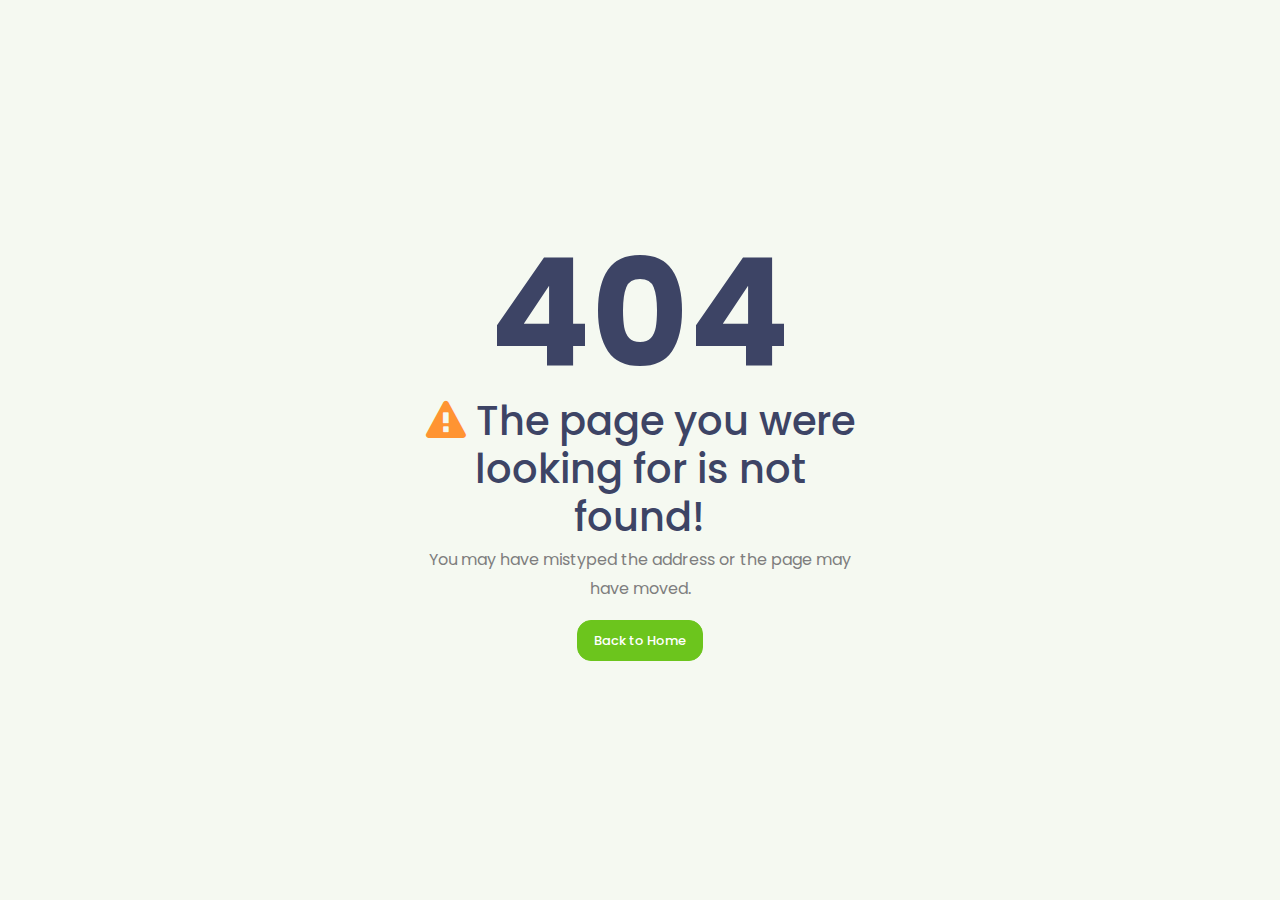
<file: images/svg/cd-arrow.html>
<!DOCTYPE html>
<html lang="en" class="h-100">
<head>
<meta charset="utf-8">
<meta http-equiv="X-UA-Compatible" content="IE=edge">
<meta name="viewport" content="width=device-width,initial-scale=1">
<title>Zetrus | Page not Found</title>

<link rel="icon" type="image/png" sizes="16x16" href="/Wibusoft-02.jpg">
<link href="/css/style.css" rel="stylesheet">
</head>
<body class="h-100">
<div class="authincation h-100">
<div class="container h-100">
<div class="row justify-content-center h-100 align-items-center">
<div class="col-md-5">
<div class="form-input-content text-center error-page">
<h1 class="error-text font-weight-bold">404</h1>
<h4><i class="fa fa-exclamation-triangle text-warning"></i> The page you were looking for is not
found!</h4>
<p>You may have mistyped the address or the page may have moved.</p>
<div>
<a class="btn btn-primary" href="/">Back to Home</a>
</div>
</div>
</div>
</div>
</div>
</div>
</body>


<script src="/vendor/global/global.min.js" type="54d8b1b01fb429695f47645e-text/javascript"></script>
<script src="/vendor/bootstrap-select/dist/js/bootstrap-select.min.js" type="54d8b1b01fb429695f47645e-text/javascript"></script>
<script src="/js/custom.min.js" type="54d8b1b01fb429695f47645e-text/javascript"></script>
<script src="/js/deznav-init.js" type="54d8b1b01fb429695f47645e-text/javascript"></script>
<script src="/cdn-cgi/scripts/7d0fa10a/cloudflare-static/rocket-loader.min.js" data-cf-settings="54d8b1b01fb429695f47645e-|49" defer=""></script></html>
</file>
<file: p/assets/css/cloudanim.css>
html,body{margin:0;padding:0;width:100%;height:100%}*{position:relative}.frame{width:500px;height:auto;margin:15% auto 0;position:absolute;width:100%}svg{max-width:100%;height:auto;display:block}.plane-container{width:200px;margin:0 auto;z-index:3}.plane{width:100%;height:60px}.plane-container{-webkit-animation:paper-plane-scoping 2s alternate infinite;-moz-animation:paper-plane-scoping 2s alternate infinite;animation:paper-plane-scoping 2s alternate infinite;-webkit-animation-timing-function:linear;-moz-animation-timing-function:linear;animation-timing-function:linear}@-webkit-keyframes paper-plane-scoping{0%{-webkit-transform:translateY(0px);-moz-transform:translateY(0px);transform:translateY(0px)}100%{-webkit-transform:translateY(100px);-moz-transform:translateY(100px);transform:translateY(100px)}}.plane{-webkit-animation-timing-function:ease-in-out;-moz-animation-timing-function:ease-in-out;animation-timing-function:ease-in-out;-webkit-animation:paper-plane-soaring 4s forwards infinite;-moz-animation:paper-plane-soaring 4s forwards infinite;animation:paper-plane-soaring 4s forwards infinite}@-webkit-keyframes paper-plane-soaring{0%{-webkit-transform:rotate(0deg);-moz-transform:rotate(0deg);transform:rotate(0deg)}40%{-webkit-transform:rotate(15deg);-moz-transform:rotate(15deg);transform:rotate(15deg)}50%{-webkit-transform:rotate(15deg);-moz-transform:rotate(15deg);transform:rotate(15deg)}60%{-webkit-transform:rotate(-10deg);-moz-transform:rotate(-10deg);transform:rotate(-10deg)}70%{-webkit-transform:rotate(-10deg);-moz-transform:rotate(-10deg);transform:rotate(-10deg)}100%{-webkit-transform:rotate(0deg);-moz-transform:rotate(0deg);transform:rotate(0deg)}}.clouds{position:absolute;top:0;left:0;right:0;bottom:0;overflow:hidden;transform:translateZ(0)}.cloud{position:absolute;top:20%;width:300px;right:0;opacity:1}.cloud.front{z-index:9}.cloud.distant{z-index:1}.cloud.background{z-index:1}.cloud.smaller{margin-right:400px;width:100px;margin-top:50px}.cloud.small{margin-right:200px;width:150px}.cloud.big{width:500px;margin-top:50px;margin-right:150px}.cloud.massive{width:600px;margin-top:20px;margin-right:0}.cloud{-webkit-animation-name:cloud-movement;-webkit-animation-timing-function:linear;-webkit-animation-direction:forwards;-webkit-animation-iteration-count:infinite;-webkit-animation-duration:8s;-moz-animation-name:cloud-movement;-moz-animation-timing-function:linear;-moz-animation-direction:forwards;-moz-animation-iteration-count:infinite;-moz-animation-duration:8s;animation-name:cloud-movement;animation-timing-function:linear;animation-direction:forwards;animation-iteration-count:infinite;animation-duration:8s}.slow{-webkit-animation-duration:9.2s;-moz-animation-duration:9.2s;animation-duration:9.2s}.slower{-webkit-animation-duration:11.2s;-moz-animation-duration:11.2s;animation-duration:11.2s}.slowest{-webkit-animation-duration:13.5s;-moz-animation-duration:13.5s;animation-duration:13.5s}.super-slow{-webkit-animation-duration:20.5s;-moz-animation-duration:20.5s;animation-duration:20.5s}@-webkit-keyframes cloud-movement{0%{opacity:.1;-webkit-transform:translateX(300px);-moz-transform:translateX(300px);transform:translateX(300px)}10%{opacity:.7}90%{opacity:0}100%{opacity:0;-webkit-transform:translateX(-1000px);-moz-transform:translateX(-1000px);transform:translateX(-1000px)}}
</file>
<file: p/assets/css/wave.css>
.header{position:relative;text-align:center;background:-o-linear-gradient(30deg,rgba(84,58,183,1) 0%,rgba(0,172,193,1) 100%);background:linear-gradient(60deg,rgba(84,58,183,1) 0%,rgba(0,172,193,1) 100%);color:#fff}.inner-header{height:65vh;width:100%;margin:0;padding:0}.content{position:relative;height:20vh;text-align:center;background-color:#fff}.flex{display:-webkit-box;display:-ms-flexbox;display:flex;-webkit-box-pack:center;-ms-flex-pack:center;justify-content:center;-webkit-box-align:center;-ms-flex-align:center;align-items:center;text-align:center}.waves{position:relative;width:100%;height:15vh;margin-bottom:-7px;min-height:100px;max-height:100px}.parallax>use{-webkit-animation:moveForever 25s cubic-bezier(.55,.5,.45,.5) infinite;animation:moveForever 25s cubic-bezier(.55,.5,.45,.5) infinite}.parallax>use:nth-child(1){-webkit-animation-delay:-2s;animation-delay:-2s;-webkit-animation-duration:7s;animation-duration:7s}.parallax>use:nth-child(2){-webkit-animation-delay:-3s;animation-delay:-3s;-webkit-animation-duration:10s;animation-duration:10s}.parallax>use:nth-child(3){-webkit-animation-delay:-4s;animation-delay:-4s;-webkit-animation-duration:13s;animation-duration:13s}.parallax>use:nth-child(4){-webkit-animation-delay:-5s;animation-delay:-5s;-webkit-animation-duration:20s;animation-duration:20s}@-webkit-keyframes moveForever{0%{-webkit-transform:translate3d(-90px,0,0);transform:translate3d(-90px,0,0)}100%{-webkit-transform:translate3d(85px,0,0);transform:translate3d(85px,0,0)}}@keyframes moveForever{0%{-webkit-transform:translate3d(-90px,0,0);transform:translate3d(-90px,0,0)}100%{-webkit-transform:translate3d(85px,0,0);transform:translate3d(85px,0,0)}}@media(max-width:768px){h1{font-size:24px}.content{height:30vh}.waves{height:40px;min-height:40px}}
</file>
<file: p/src/style.css>
#whatsapp-chat{position:fixed;background:#fff;width:350px;border-radius:10px;box-shadow:0 1px 15px rgba(32,33,36,.28);bottom:90px;right:30px;overflow:hidden;z-index:99;animation-name:showchat;animation-duration:1s;transform:scale(1)}a.blantershow-chat{background:#08c;color:#fff;position:fixed;z-index:98;bottom:25px;right:30px;font-size:15px;padding:10px 20px;border-radius:30px;box-shadow:0 1px 15px rgba(32,33,36,.28)}a.blantershow-chat i{transform:scale(1.2);margin:0 10px 0 0}.header-chat{background:linear-gradient(to right top,#6f96f3,#164ed2);color:#fff;padding:20px}.header-chat h3{margin:0 0 10px}.header-chat p{font-size:14px;line-height:1.7;margin:0}.info-avatar{position:relative}.info-avatar img{border-radius:100%;width:50px;float:left;margin:0 10px 0 0}.info-avatar:before{content:'\f232';z-index:1;font-family:"font awesome 5 brands";background:#23ab23;color:#fff;padding:4px 5px;border-radius:100%;position:absolute;top:30px;left:30px}a.informasi{padding:20px;display:block;overflow:hidden;animation-name:showhide;animation-duration:2.5s}a.informasi:hover{background:#f1f1f1}.info-chat span{display:block}#get-label,span.chat-label{font-size:12px;color:#888}#get-nama,span.chat-nama{margin:5px 0 0;font-size:15px;font-weight:700;color:#222}#get-label,#get-nama{color:#fff}span.my-number{display:none}.blanter-msg{color:#444;padding:20px;font-size:12.5px;text-align:center;border-top:1px solid #ddd}textarea#chat-input{border:none;font-family:arial,sans-serif;width:100%;height:20px;outline:none;resize:none}a#send-it{color:#555;width:40px;margin:-5px 0 0 5px;font-weight:700;padding:8px;background:#eee;border-radius:10px}.first-msg{background:#f5f5f5;padding:30px;text-align:center}.first-msg span{background:#e2e2e2;color:#333;font-size:14.2px;line-height:1.7;border-radius:10px;padding:15px 20px;display:inline-block}.start-chat .blanter-msg{display:flex}#get-number{display:none}a.close-chat{position:absolute;top:5px;right:15px;color:#fff;font-size:30px}@keyframes showhide{from{transform:scale(.5);opacity:0}}@keyframes showchat{from{transform:scale(0);opacity:0}}@media screen and (max-width:480px){#whatsapp-chat{width:auto;left:5%;right:5%;font-size:80%}}.hide{display:none;animation-name:showhide;animation-duration:1.5s;transform:scale(1);opacity:1}.show{display:block;animation-name:showhide;animation-duration:1.5s;transform:scale(1);opacity:1}
</file>
